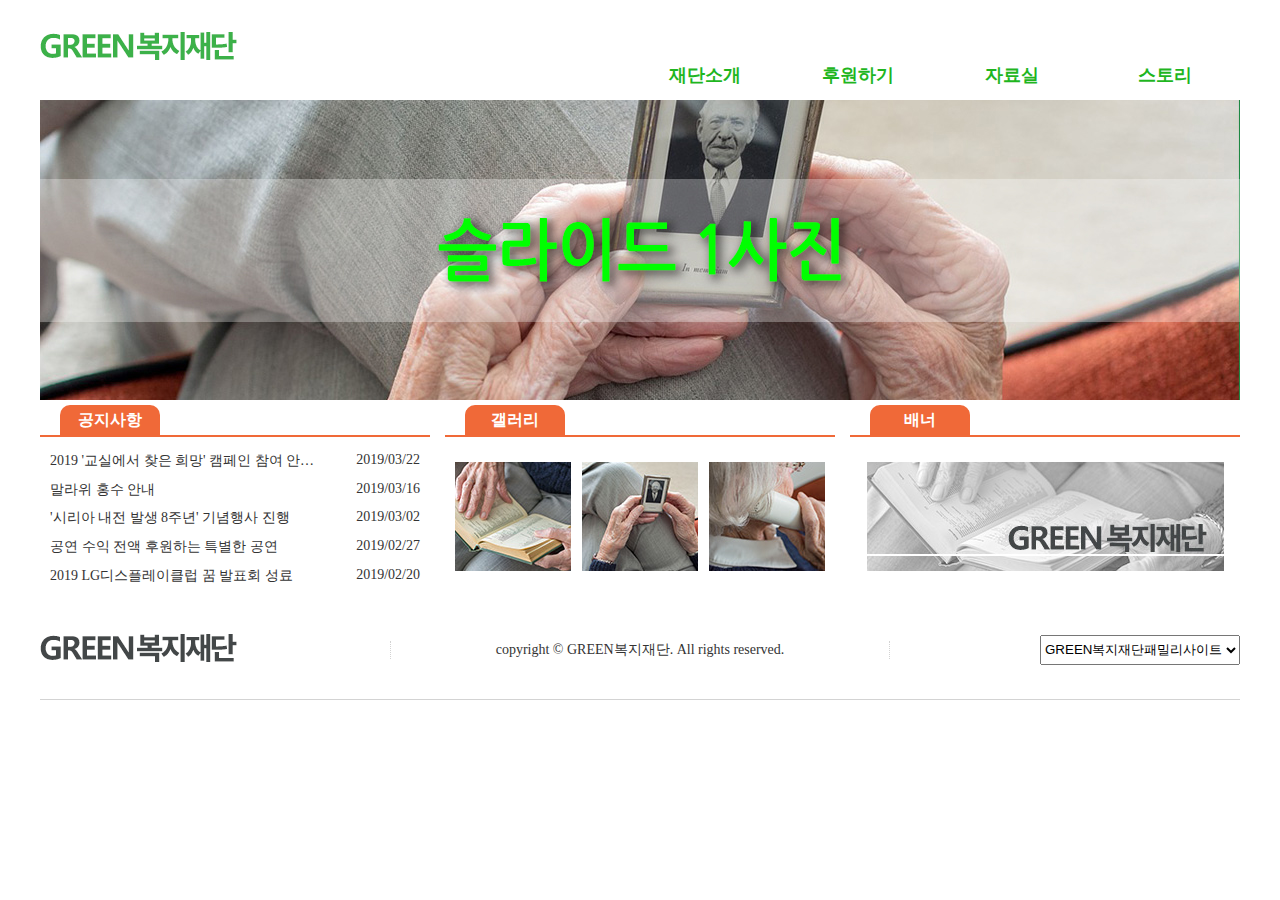
<file: 연습/A2/index.html>
<!DOCTYPE html>
<html lang="en">

<head>
    <meta charset="UTF-8">
    <meta name="viewport" content="width=device-width, initial-scale=1.0">
    <title>Green복지재단</title>
    <link rel="stylesheet" href="css/reset.css">
    <link rel="stylesheet" href="css/style.css">

    <script src="script/jquery-1.12.4.min.js"></script>
    <script src="script/jquery.js"></script>
</head>

<body>
    <div id="wrap">
        <header id="header">
            <h1 class="logo">
                <a href="#"><img src="images/logo.gif" alt="logo"></a>
            </h1><!-- logo -->

            <nav class="nav">
                <ul class="main">
                    <li>
                        <!-- 재단소개 -->
                        <a href="#">재단소개</a>
                        <ul class="sub">
                            <li><a href="#">설립취지</a></li>
                            <li><a href="#">연혁</a></li>
                            <li><a href="#">찾아오시는길</a></li>
                        </ul><!-- sub -->
                    </li><!-- 재단소개 -->

                    <li>
                        <!-- 후원하기 -->
                        <a href="#">후원하기</a>
                        <ul class="sub">
                            <li><a href="#">국내후원</a></li>
                            <li><a href="#">국외후원</a></li>
                            <li><a href="#">맞춤후원</a></li>
                        </ul><!-- sub -->
                    </li><!-- 후원하기 -->

                    <li>
                        <!-- 자료실 -->
                        <a href="#">자료실</a>
                        <ul class="sub">
                            <li><a href="#">서식자료실</a></li>
                            <li><a href="#">사진자료실</a></li>
                            <li><a href="#">후원양식</a></li>
                        </ul><!-- sub -->
                    </li><!-- 자료실 -->

                    <li>
                        <!-- 스토리 -->
                        <a href="#">스토리</a>
                        <ul class="sub">
                            <li><a href="#">웹진</a></li>
                            <li><a href="#">보고서</a></li>
                            <li><a href="#">나의 후원</a></li>
                        </ul><!-- sub -->
                    </li><!-- 스토리 -->
                </ul><!-- main -->
            </nav><!-- nav -->
        </header><!-- header -->

        <div class="sub_bg"></div>

        <section id="section">
            <div class="slide_img">
                <ul class="left_move">
                    <li><a href="#"><img src="images/main-1.jpg" alt="main-1"></a></li>
                    <li><a href="#"><img src="images/main-2.jpg" alt="main-2"></a></li>
                    <li><a href="#"><img src="images/main-3.jpg" alt="main-3"></a></li>
                </ul><!-- left_move -->
            </div><!-- slide_img -->

            <div class="contents">
                <div class="notice">
                    <h3>공지사항</h3>
                    <ul>
                        <li>
                            <a href="#" class="p_click">2019 '교실에서 찾은 희망' 캠페인 참여 안내(팝업레이어)</a>
                            <span>2019/03/22</span>
                        </li>

                        <li>
                            <a href="#">말라위 홍수 안내</a>
                            <span>2019/03/16</span>
                        </li>

                        <li>
                            <a href="#">'시리아 내전 발생 8주년' 기념행사 진행</a>
                            <span>2019/03/02</span>
                        </li>

                        <li>
                            <a href="#">공연 수익 전액 후원하는 특별한 공연</a>
                            <span>2019/02/27</span>
                        </li>

                        <li>
                            <a href="#">2019 LG디스플레이클럽 꿈 발표회 성료</a>
                            <span>2019/02/20</span>
                        </li>
                    </ul>
                </div><!-- notice -->

                <div class="gallery">
                    <h3>갤러리</h3>
                    <ul>
                        <li><a href="#"><img src="images/thumb1.jpg" alt="thumb1"></a></li>
                        <li><a href="#"><img src="images/thumb2.jpg" alt="thumb2"></a></li>
                        <li><a href="#"><img src="images/thumb3.jpg" alt="thumb3"></a></li>
                    </ul>
                </div><!-- gallery -->

                <div class="banner">
                    <h3>배너</h3>
                    <p>
                        <a href="#"><img src="images/banner.jpg" alt="banner"></a>
                    </p>
                </div><!-- banner -->
            </div><!-- contents -->
        </section><!-- section -->

        <footer id="footer">
            <div class="f_logo">
                <img src="images/logoBtm.gif" alt="logoBtm">
            </div><!-- f_logo -->

            <div class="copy">
                copyright &copy; GREEN복지재단. All rights reserved.
            </div><!-- copy -->

            <div class="family">
                <select name="" id="">
                    <option value="v1">GREEN복지재단패밀리사이트</option>
                    <option value="v2">BLUR복지재단</option>
                    <option value="v3">YELLOW복지재단</option>
                    <option value="v4">HEART복지재단</option>
                </select>
            </div><!-- family -->
        </footer><!-- footer -->
    </div><!-- wrap -->

    <div class="modal"></div>

    <div class="pop_up">
        <h3>title</h3>
        <p>
            Lorem ipsum dolor, sit amet consectetur adipisicing elit. Magni distinctio, consectetur recusandae
            accusantium vitae nam error. Iure nam veniam omnis nulla quo quas est! Odio quasi ea perspiciatis,
            laudantium a modi dolores porro hic ipsam cum in fugiat?Recusandae voluptates odit, nulla repellat, nam
            aliquam ab ipsam, officiis asperiores fuga dignissimos eligendi!
        </p>
        <button class="close">CLOSE X</button>
    </div>
</body>

</html>
</file>
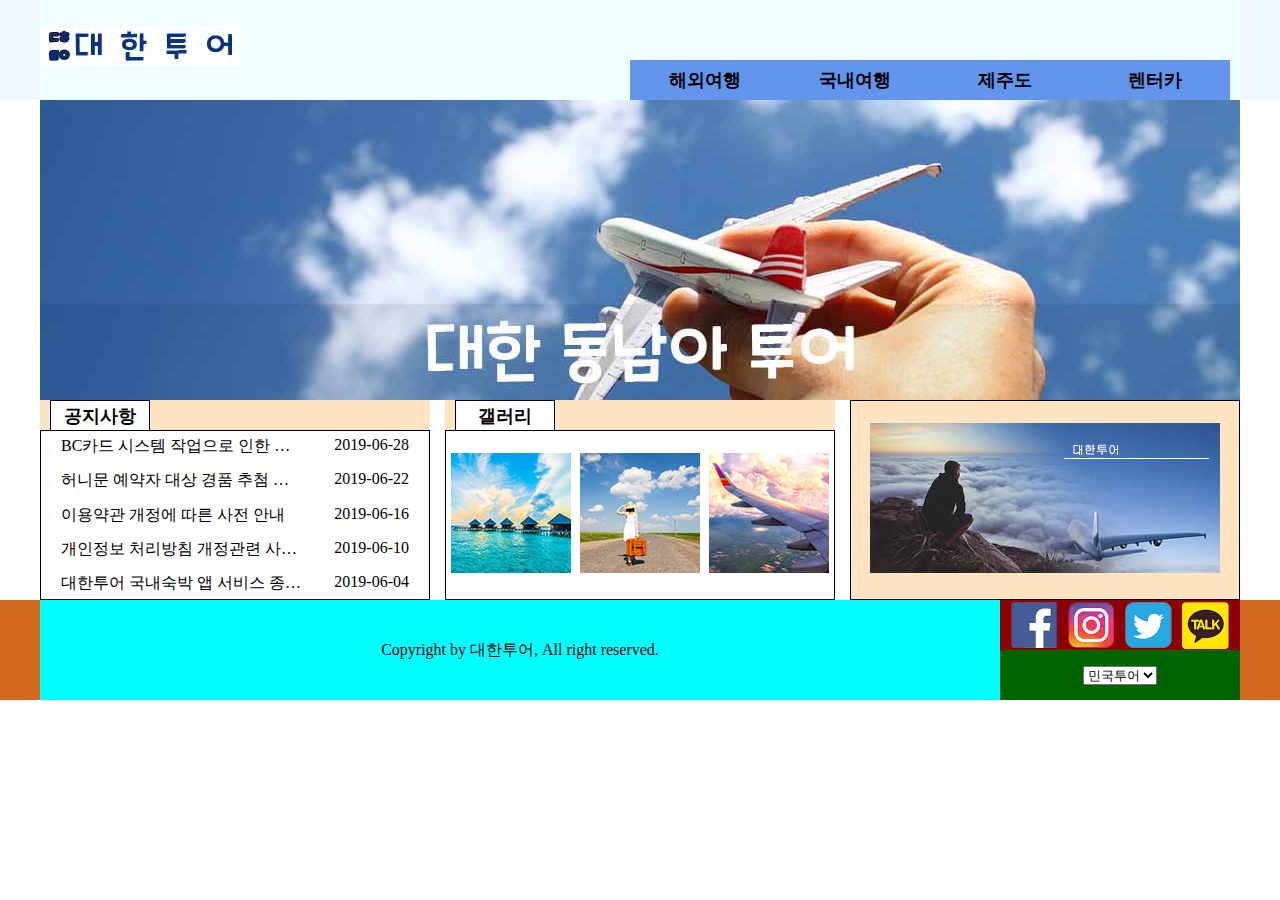
<file: 연습/B2/index.html>
<!DOCTYPE html>
<html lang="en">

<head>
    <meta charset="UTF-8">
    <meta name="viewport" content="width=device-width, initial-scale=1.0">
    <title>Document</title>

    <link rel="stylesheet" href="css/style.css">

    <script src="script/jquery-1.12.4.min.js"></script>
    <script src="script/script.js"></script>
</head>

<body>
    <div id="wrap">
        <header class="header">
            <div class="head_inner">
                <h1 class="logo"><a href="#"><img src="images/logo.jpg" alt="logo"></a></h1>
                <nav class="nav">
                    <ul class="main">
                        <li>
                            <a href="#">해외여행</a>
                            <ul class="sub">
                                <li><a href="#">동남아/대만</a></li>
                                <li><a href="#">중국/홍콩</a></li>
                                <li><a href="#">유럽/두바이</a></li>
                                <li><a href="#">미주/하와이</a></li>
                            </ul><!-- sub -->
                        </li>
                        <li>
                            <a href="#">국내여행</a>
                            <ul class="sub">
                                <li><a href="#">서울/경기권</a></li>
                                <li><a href="#">충청권</a></li>
                                <li><a href="#">전라권</a></li>
                                <li><a href="#">경상/강원권</a></li>
                            </ul><!-- sub -->
                        </li>
                        <li>
                            <a href="#">제주도</a>
                            <ul class="sub">
                                <li><a href="#">버스여행</a></li>
                                <li><a href="#">자유여행</a></li>
                                <li><a href="#">호텔/펜션</a></li>
                            </ul><!-- sub -->
                        </li>
                        <li>
                            <a href="#">렌터카</a>
                            <ul class="sub">
                                <li><a href="#">국내 렌터카</a></li>
                                <li><a href="#">국외 렌터카</a></li>
                            </ul><!-- sub -->
                        </li>
                    </ul><!-- main -->
                </nav><!-- nav -->

            </div><!-- head_inner -->
            <div class="sub_bg"></div>
        </header><!-- header -->

        <section class="container">
            <div class="img_slide">
                <ul class="top_move">
                    <li><a href="#"><img src="images/slide1.jpg" alt="slide1"></a></li>
                    <li><a href="#"><img src="images/slide2.jpg" alt="slide2"></a></li>
                    <li><a href="#"><img src="images/slide3.jpg" alt="slide3"></a></li>
                </ul><!-- top_move -->
            </div><!-- img_slide -->

            <div class="contents">
                <div class="notice">
                    <h2>공지사항</h2>
                    <ul>
                        <li>
                            <a href="#" class="p_click">BC카드 시스템 작업으로 인한 서비스 이용 제한 안내</a>
                            <span>2019-06-28</span>
                        </li>
                        <li>
                            <a href="#">허니문 예약자 대상 경품 추첨 이벤트</a>
                            <span>2019-06-22</span>
                        </li>
                        <li>
                            <a href="#">이용약관 개정에 따른 사전 안내</a>
                            <span>2019-06-16</span>
                        </li>
                        <li>
                            <a href="#">개인정보 처리방침 개정관련 사전안내</a>
                            <span>2019-06-10</span>
                        </li>
                        <li>
                            <a href="#">대한투어 국내숙박 앱 서비스 종료 안내</a>
                            <span>2019-06-04</span>
                        </li>
                    </ul>
                </div><!-- notice -->

                <div class="gallery">
                    <h2>갤러리</h2>

                    <ul>
                        <li><a href="#"><img src="images/gallery1.jpg" alt="gallery1"></a></li>
                        <li><a href="#"><img src="images/gallery2.jpg" alt="gallery2"></a></li>
                        <li><a href="#"><img src="images/gallery3.jpg" alt="gallery3"></a></li>
                    </ul>
                </div><!-- gallery -->

                <div class="baro">
                    <p><a href="#"><img src="images/baro.jpg" alt="baro"></a></p>
                </div><!-- baro -->
            </div><!-- contents -->
        </section><!-- container -->

        <footer class="footer">
            <div class="foot_inner">
                <div class="copy">Copyright by 대한투어, All right reserved.</div>
                <div class="f_right">
                    <div class="sns">
                        <a href="#" class="sns_f">f</a>
                        <a href="#" class="sns_i">i</a>
                        <a href="#" class="sns_t">t</a>
                        <a href="#" class="sns_k">k</a>
                    </div><!-- sns -->
                    <div class="family">
                        <select name="" id="">
                            <option value="v1">민국투어</option>
                            <option value="v1">만세투어</option>
                            <option value="v1">일국투어</option>
                        </select>
                    </div><!-- family -->
                </div><!-- f_right -->
            </div>
        </footer><!-- footer -->




    </div><!-- wrap -->

    <div class="modal"></div>
    <div class="pop">
        <h3>title</h3>
        <p>
            Lorem ipsum dolor sit amet, consectetur adipisicing elit. Fugit vero repellat necessitatibus illum
            excepturi, quisquam accusantium blanditiis fuga quasi autem porro atque sint quidem ea reiciendis temporibus
            vel. Odit, minus. Lorem ipsum dolor, sit amet consectetur adipisicing elit. Asperiores corporis atque natus
            numquam quisquam fuga tenetur distinctio eos optio quis amet illo officia saepe qui, eius mollitia quam
            dignissimos incidunt!
        </p>
        <button class="close">닫기 X</button>
    </div><!-- pop -->
</body>

</html>
</file>
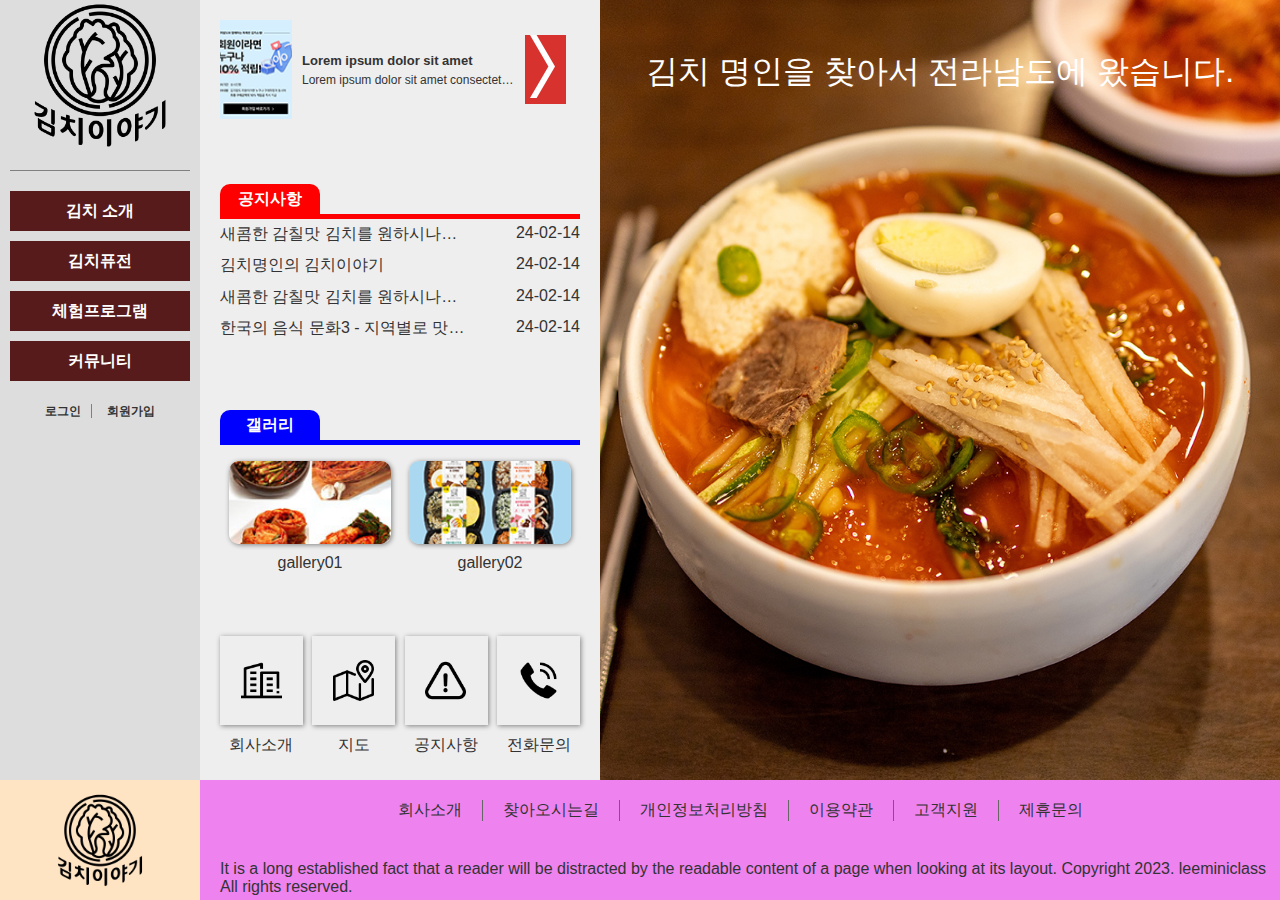
<file: 연습/E1/완성/index.html>
<!DOCTYPE html>
<html lang="ko">

<head>
    <meta charset="UTF-8">
    <meta name="viewport" content="width=device-width, initial-scale=1.0">
    <title>김치이야기</title>
    <link rel="stylesheet" href="css/style.css">
    <script src="js/jquery-1.12.3.js"></script>
    <script src="js/script.js"></script>
</head>

<body>
    <div id="wrap">
        <div id="up">
            <aside class="left">

                <h1 class="logo"><a href="#">로고</a></h1>
                <!-- <h1 class="logo1"><a href="#"><img src="images/logo.png" alt=""></a></h1> -->

                <nav class="nav">
                    <ul class="main">
                        <li>
                            <a href="#">김치 소개</a>
                            <ul class="sub">
                                <li><a href="#">초대의 글</a></li>
                                <li><a href="#">김치의 유래</a></li>
                                <li><a href="#">김치 재료</a></li>
                                <li><a href="#">오시는 길</a></li>
                            </ul>
                        </li>
                        <li>
                            <a href="#">김치퓨전</a>
                            <ul class="sub">
                                <li><a href="#">지역별 김치</a></li>
                                <li><a href="#">김치 스파게티</a></li>
                                <li><a href="#">김치 볶음밥</a></li>
                                <li><a href="#">김치와 고기</a></li>
                            </ul>
                        </li>
                        <li>
                            <a href="#">체험프로그램</a>
                            <ul class="sub">
                                <li><a href="#">김치 담그기</a></li>
                                <li><a href="#">명사와 함께</a></li>
                                <li><a href="#">관람하기</a></li>
                                <li><a href="#">예약하기</a></li>
                            </ul>
                        </li>
                        <li>
                            <a href="#">커뮤니티</a>
                            <ul class="sub">
                                <li><a href="#">공지사항</a></li>
                                <li><a href="#">참여게시판</a></li>
                                <li><a href="#">자료시</a></li>
                            </ul>
                        </li>
                    </ul><!-- main -->
                </nav>

                <div class="spot">
                    <a href="#">로그인</a>
                    <a href="#">회원가입</a>
                </div><!-- spot -->


            </aside><!-- left -->

            <section class="center">

                <div class="banner">

                    <a href="#" class="b_1">이미지</a>
                    <div class="b_txt">
                        <h3>Lorem ipsum dolor sit amet</h3>
                        <p>Lorem ipsum dolor sit amet consectetur adipisicing elit. Fuga culpa nemo atque itaque
                            aperiam neque cum sapiente ea, eligendi deserunt cupiditate libero magnam iste recusandae
                            facilis, a, vero at incidunt!
                        </p>
                    </div><!-- b_txt -->
                    <a href="#" class="b_3">화살표</a>

                </div><!-- banner -->

                <div class="notice">

                    <h2>공지사항</h2>
                    <ul>
                        <li>
                            <a href="#" class="p_click">새콤한 감칠맛 김치를 원하시나요? 바로!</a>
                            <span>24-02-14</span>
                        </li>
                        <li>
                            <a href="#">김치명인의 김치이야기</a>
                            <span>24-02-14</span>
                        </li>
                        <li>
                            <a href="#">새콤한 감칠맛 김치를 원하시나요? 바로!</a>
                            <span>24-02-14</span>
                        </li>
                        <li>
                            <a href="#">한국의 음식 문화3 - 지역별로 맛있는</a>
                            <span>24-02-14</span>
                        </li>
                    </ul>
                </div><!-- notice -->

                <div class="gallery">
                    <h2>갤러리</h2>
                    <ul>
                        <li class="g_1">
                            <a href="#">이미지</a>
                            <span>gallery01</span>
                        </li>
                        <li class="g_2">
                            <a href="#">이미지</a>
                            <span>gallery02</span>
                        </li>
                    </ul>
                </div><!-- gallery -->

                <div class="link">
                    <ul>
                        <li class="link1"><a href="#">이미지</a>
                            <span>회사소개 </span>
                        </li>
                        <li class="link2"><a href="#">이미지</a>
                            <span>지도</span>
                        </li>
                        <li class="link3"><a href="#">이미지</a>
                            <span>공지사항 </span>
                        </li>
                        <li class="link4"><a href="#">이미지</a>
                            <span>전화문의</span>
                        </li>
                    </ul>
                </div><!-- link -->
            </section><!-- center -->

            <section class="img_slide">
                <ul class="left_move">
                    <li class="left_1"><a href="#">김치 명인을 찾아서 전라남도에 왔습니다.</a></li>
                    <li class="left_2"><a href="#">김치 명인을 찾아서 강원도에 왔습니다.</a></li>
                    <li class="left_3"><a href="#">김치 명인을 찾아서 부산에 왔습니다.</a></li>
                </ul>
            </section><!-- img_slide -->

        </div><!-- up -->
        <div id="down">
            <div class="f_logo">
                <p>이미지</p>
            </div><!-- f_logo -->

            <div class="f_right">
                <div class="f_menu">
                    <a href="#">회사소개</a>
                    <a href="#">찾아오시는길</a>
                    <a href="#">개인정보처리방침</a>
                    <a href="#">이용약관</a>
                    <a href="#">고객지원</a>
                    <a href="#">제휴문의</a>
                </div><!-- f_menu -->

                <div class="copy">
                    It is a long established fact that a reader will be distracted by the readable content of a page
                    when looking at its layout.
                    Copyright 2023. leeminiclass All rights reserved.
                </div>
            </div><!-- f_right -->

        </div><!-- down -->
    </div><!-- wrap -->

    <div class="modal"></div>
    <div class="popup">
        <h3>MBG아침방송 전격출연!</h3>
        <a href="#"><img src="images/pop.jpg" alt="pop"></a>
        <p>
            맛있는 기침이야기 속으로 <br>
            오전 9:00에 MBG에서 방영됩니다. <br>
            커밍순...
        </p>
        <button class="close">닫기 X</button>
    </div>

</body>

</html>
</file>
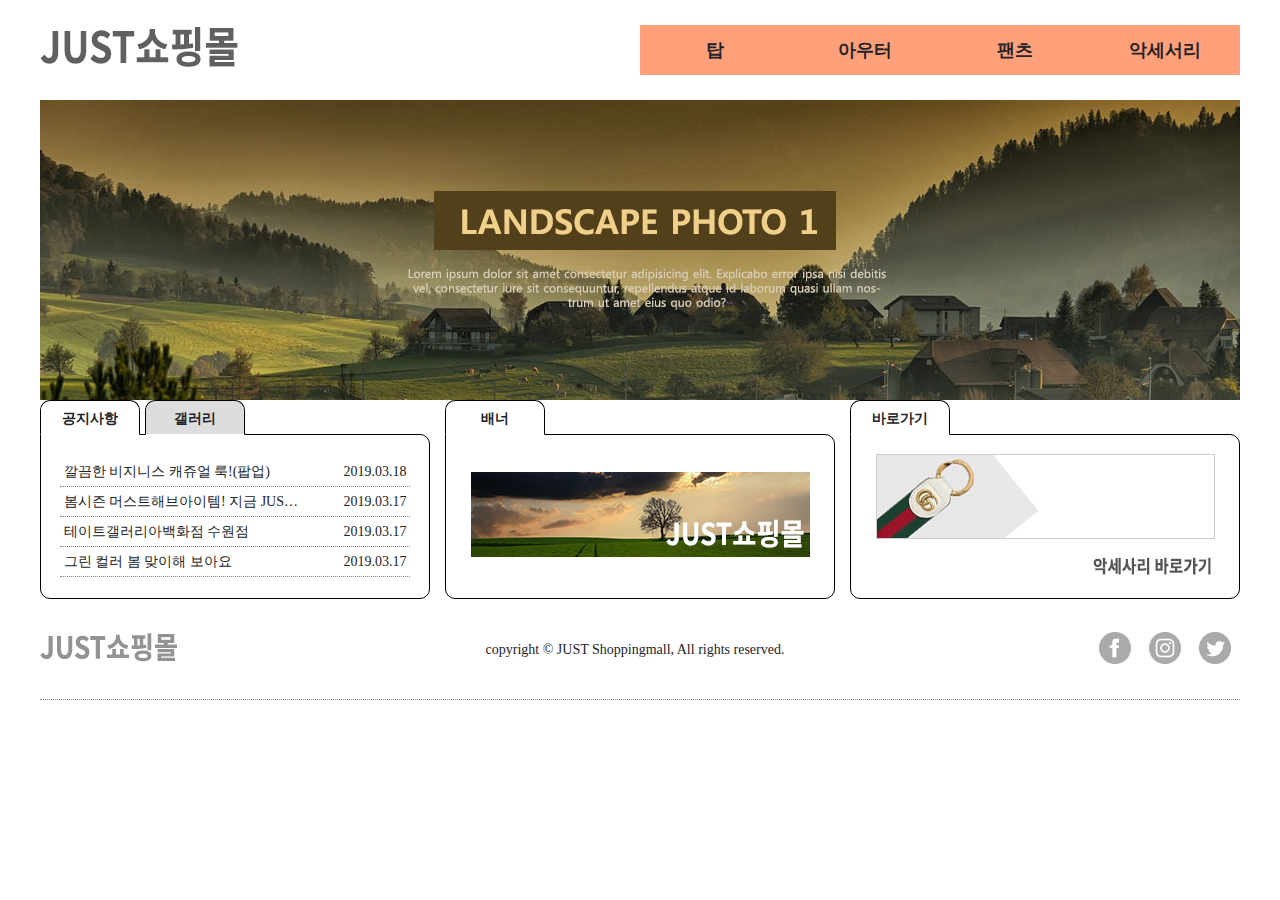
<file: 새 폴더/A1/a1.html>
<!DOCTYPE html>
<html lang="en">

<head>
    <meta charset="UTF-8">
    <meta name="viewport" content="width=device-width, initial-scale=1.0">
    <title>JUST 쇼핑몰</title>
    <link rel="stylesheet" href="css/command.css">
    <script src="script/jquery-1.12.4.min.js"></script>
    <script src="script/main.js"></script>
</head>

<body>
    <div id="wrap">

        <header id="header">
            <h1 class="logo"><a href="#"><img src="images/logo.png" alt="logo"></a></h1>

            <nav class="nav">
                <ul class="main">
                    <li>
                        <a href="#">탑</a>
                        <ul class="sub">
                            <li><a href="#">블라우스</a></li>
                            <li><a href="#">티</a></li>
                            <li><a href="#">셔츠</a></li>
                            <li><a href="#">니트</a></li>
                        </ul>
                    </li>

                    <li>
                        <a href="#">아우터</a>
                        <ul class="sub">
                            <li><a href="#">자켓</a></li>
                            <li><a href="#">코트</a></li>
                            <li><a href="#">가디건</a></li>
                            <li><a href="#">머플러</a></li>
                        </ul>
                    </li>

                    <li>
                        <a href="#">팬츠</a>
                        <ul class="sub">
                            <li><a href="#">청바지</a></li>
                            <li><a href="#">짧은바지</a></li>
                            <li><a href="#">긴바지</a></li>
                            <li><a href="#">레깅스</a></li>
                        </ul>
                    </li>

                    <li>
                        <a href="#">악세서리</a>
                        <ul class="sub">
                            <li><a href="#">귀고리</a></li>
                            <li><a href="#">목걸이</a></li>
                            <li><a href="#">반지</a></li>
                            <li><a href="#">팔찌</a></li>
                        </ul>
                    </li>
                </ul><!-- main -->
            </nav><!-- nav -->
        </header><!-- header -->




        <section id="section">
            <div class="slide_img">
                <ul class="top_move">
                    <li><a href="#"><img src="images/land1.jpg" alt="land1"></a></li>
                    <li><a href="#"><img src="images/land2.jpg" alt="land2"></a></li>
                    <li><a href="#"><img src="images/land3.jpg" alt="land3"></a></li>
                </ul><!-- top_move -->

            </div><!-- slide_img -->

            <div class="container">
                <div class="cont1">
                    <div class="notice">
                        <h2>공지사항</h2>

                        <ul>
                            <li>
                                <a href="#" class="pop">&nbsp;깔끔한 비지니스 캐쥬얼 룩!(팝업)</a>
                                <span>2019.03.18&nbsp;</span>
                            </li>

                            <li>
                                <a href="#">&nbsp;봄시즌 머스트해브아이템! 지금 JUST쇼핑몰에서 만나보세요.</a>
                                <span>2019.03.17&nbsp;</span>
                            </li>

                            <li>
                                <a href="#">&nbsp;테이트갤러리아백화점 수원점</a>
                                <span>2019.03.17&nbsp;</span>
                            </li>

                            <li>
                                <a href="#">&nbsp;그린 컬러 봄 맞이해 보아요</a>
                                <span>2019.03.17&nbsp;</span>
                            </li>
                        </ul>
                    </div><!-- notice -->

                    <div class="gallery">
                        <h2 class="on">갤러리</h2>

                        <ul>
                            <li><a href="#"><img src="images/thumb1.png" alt="thumb1"></a></li>
                            <li><a href="#"><img src="images/thumb2.png" alt="thumb2"></a></li>
                            <li><a href="#"><img src="images/thumb3.png" alt="thumb3"></a></li>
                        </ul>
                    </div><!-- gallery -->
                </div><!-- cont1 -->

                <div class="cont2">
                    <h2>배너</h2>

                    <p>
                        <a href="#"><img src="images/banner.png" alt="banner"></a>
                    </p>
                </div><!-- cont2 -->

                <div class="cont3">
                    <h2>바로가기</h2>

                    <p>
                        <a href="#"><img src="images/qlink.png" alt="qlink"></a>
                    </p>
                </div><!-- cont3 -->
            </div><!-- container -->
        </section><!-- section -->




        <footer id="footer">
            <div class="f_logo"><img src="images/logo_btm.png" alt="logo_btm"></div>

            <div class="copy">copyright © JUST Shoppingmall, All rights reserved.</div>

            <div class="sns">
                <a href="#"><img src="images/ico_fb.png" alt="ico_fb"></a>
                <a href="#"><img src="images/ico_in.png" alt="ico_in"></a>
                <a href="#"><img src="images/ico_tw.png" alt="ico_tw "></a>
            </div><!-- sns -->
        </footer><!-- footer -->

    </div><!-- wrap -->




    <div class="popup">
        <h3>title</h3>
        <p>Lorem ipsum dolor sit amet consectetur adipisicing elit. Voluptates veritatis recusandae, sint quod
            voluptatum molestias ad amet vitae culpa et odit nobis praesentium ut velit iure vero consequuntur ratione
            illo. Lorem ipsum, dolor sit amet consectetur adipisicing elit. Explicabo numquam incidunt repellat
            quibusdam possimus minima maxime illum praesentium voluptatibus, quod eum beatae quidem veritatis eos.
            Officia rem ex commodi voluptate.
        </p>
        <button class="close">CLOSE X</button>
    </div><!-- popup -->
</body>

</html>
</file>
<file: 연습/A2/css/style.css>
@charset "UTF-8";

#wrap {
    width: 1200px;
    margin: 0 auto;
    position: relative;
    /* sub_bg positioning */
}

/* header 영역 */
#header {
    height: 100px;
    /* background-color: burlywood; */
    display: flex;
    justify-content: space-between;
    align-items: center;
}

/* logo */
.logo {
    width: 200px;
}

/* nav */
.nav {
    align-self: self-end !important;
}

.main {}

.main>li {
    display: inline-block;
    position: relative;
}

.main>li>a {
    display: block;
    width: 150px;
    height: 50px;
    text-align: center;
    line-height: 50px;
    font-weight: bold;
    font-size: 18px;
    color: #1fb61f;
    transition: all 0.2s;
}

.main>li:hover>a {
    color: #065f06;
    background-color: #1fb61f80;
}

.sub {
    position: absolute;
    left: 0;
    top: 50px;
    width: 100%;
    z-index: 4;
    /* display: none; */
}

.sub li {}

.sub li a {
    display: block;
    height: 40px;
    line-height: 40px;
    text-align: center;
    background-color: #f06938;
    color: white;
    transition: all 0.2s;
}

.sub li a:hover {
    background-color: #ffffff80;
}




/* sub_bg 영역 */
.sub_bg {
    position: absolute;
    top: 100px;
    left: 0;
    width: 100%;
    height: 130px;
    background-color: #f06938;
    z-index: 3;
    /* display: none; */
}




/* section 영역 */
#section {
    height: 500px;
    /* background-color: brown; */
}

/* slide_img */
.slide_img {
    width: 100%;
    height: 300px;
    position: relative;
    overflow: hidden;
}

.left_move {
    width: calc(1200px * 3);
    /* width: 3600px; */
    position: absolute;
    left: 0;
    top: 0;

}

.left_move li {
    float: left;
}

/* contents */
.contents{
    height: 200px;
    display: flex;
    justify-content: space-between;
}

.contents> div{
    width: 390px;
    height: 200px;
}

.contents h3{
    width: 100px;
    height: 30px;
    background-color: #f06938;
    color: white;
    text-align: center;
    line-height: 30px;
    border-radius: 10px 10px 0 0;
    margin: 5px 0 0 20px;
}

.contents ul, .contents p{
    width: 100%;
    height: 165px;
    border-top: 2px solid #f06938;
    /* border-radius: 10px; */
}

/* notice */
.notice{}
.notice ul{
    padding: 10px;
    display: flex;
    flex-direction: column;
    justify-content: space-around;
}
.notice ul li{
    display: flex;
    justify-content: space-between;
}
.notice ul li a{
    width: 75%;

    text-overflow: ellipsis;
    text-wrap: nowrap;
    overflow: hidden;
}

.notice ul li:hover a{
    color: #000000;
}

.notice ul li span{}

/* gallery */
.gallery{}
.gallery ul{
    padding: 10px;
    display: flex;
    justify-content: space-between;
    align-items: center;
}
.gallery ul li{}
.gallery ul li a{}
.gallery ul li a img{}

/* banner */
.banner{}
.banner p{
    padding: 10px;
    display: flex;
    justify-content: center;
    align-items: center;
}
.banner p a{}


/* footer 영역 */
#footer {
    height: 100px;
    /* background-color: coral; */
    display: flex;
    justify-content: space-between;
    align-items: center;
    border-bottom: 1px solid lightgray;
}

.f_logo{}
.copy{
    width: 500px;
    border-left: 1px dotted lightgray;
    border-right: 1px dotted lightgray;
    text-align: center;
}
.family{}

.family select{
    height: 30px;
}




/* modal pop_up 영역 */
.modal{
    width: 100%;
    height: 100vh;
    background-color: #00000080;
    position: absolute;
    left: 0;top: 0;
    display: none;
}

.pop_up{
    width: 400px;
    height: 500px;
    background-color: white;
    position: absolute;
    left: 50%;
    top: 50%;
    transform: translate(-50%, -50%);
    padding: 50px;
    border: 10px double #065f06;
    display: none;
}

.pop_up h3{
    text-align: center;
    font-size: 30px;
}

.pop_up p{
    padding: 20px 0;
    text-align: justify;
    line-height: 1.7;
}

.close{
    position: absolute;
    right: 10px;
    bottom: 10px;
    padding: 5px 10px;
    background-color: #065f06;
    color: white;
    border-radius: 5px;
    border: none;
}
</file>
<file: 연습/B2/css/style.css>
@charset "UTF-8";
html, body{
    height: 100%;
}

* {
    margin: 0;
    padding: 0;
    box-sizing: border-box;
}

a {
    text-decoration: none;
    color: inherit;
}

ul,
li {
    list-style: none;
}

#wrap {}

.header {
    height: 100px;
    background-color: aliceblue;
}

.head_inner {
    width: 1200px;
    height: 100px;
    margin: 0 auto;
    background-color: azure;
    display: flex;
    justify-content: space-between;
    align-items: center;
}

.logo {}

.nav {
    align-self: flex-end;
    margin-right: 10px;
}

.main {
    display: flex;
}

.main>li {
    width: 150px;
    flex: 1 1 200px;
    position: relative;
}

.main>li>a {
    display: block;
    text-align: center;
    height: 40px;
    line-height: 40px;
    background-color: cornflowerblue;
    font-size: 18px;
    font-weight: bold;
}

.main>li:hover>a {
    background-color: navy;
    color: white;
}

.sub {
    position: absolute;
    top: 40px;
    left: 0;
    width: 100%;
    z-index: 3;
    display: none;
}

.sub li {}

.sub li a {
    display: block;
    text-align: center;
    height: 40px;
    line-height: 40px;
}

.sub li a:hover {
    background-color: cornflowerblue;
}

.sub_bg {
    width: 1200px;
    height: 160px;
    background-color: cornsilk;
    position: absolute;
    top: 100px;
    left: 50%;
    transform: translateX(-50%);
    display: none;
    z-index: 2;
}




.container {
    width: 1200px;
    height: 500px;
    margin: 0 auto;
}

.img_slide {
    height: 300px;
    position: relative;
    overflow: hidden;
}

.top_move {
    position: absolute;
    top: 0;
    inline-size: 0;
}

.top_move li {
    width: 1200px;
    height: 300px;
}



.contents {
    display: flex;
    justify-content: space-between;
}

.contents>div {
    width: 390px;
    height: 200px;
    background-color: bisque;
}

.contents h2 {
    width: 100px;
    height: 30px;
    margin-left: 10px;
    text-align: center;
    font-size: 18px;
    line-height: 30px;
    background-color: white;
    border: 1px solid black;
    border-bottom: unset;
}

.notice {}

.notice ul {
    width: 100%;
    height: 170px;
    background-color: white;
    padding: 0 20px;
    display: flex;
    flex-direction: column;
    justify-content: space-between;
    border: 1px solid black;
}

.notice ul li {
    display: flex;
    justify-content: space-between;
    padding: 5px 0;
}

.notice ul li a {
    width: 70%;

    text-overflow: ellipsis;
    text-wrap: nowrap;
    overflow: hidden;
}

.notice ul li span {
    width: 30%;
    text-align: right;
}


.gallery {}

.gallery ul {
    width: 100%;
    height: 170px;
    background-color: white;
    display: flex;
    justify-content: space-around;
    align-items: center;
    border: 1px solid black;
}

.gallery ul {}

.gallery ul li {}


.baro {}

.baro p {
    width: 100%;
    height: 200px;
    border: 1px solid black;
    display: flex;
    align-items: center;
    justify-content: center;
}


.footer {
    width: 100%;
    height: 100px;
    background-color: chocolate;
}

.foot_inner {
    width: 1200px;
    height: 100%;
    background-color: blueviolet;
    margin: 0 auto;
    display: flex;
}

.copy {
    width: 80%;
    background-color: cyan;
    line-height: 100px;
    text-align: center;
}

.f_right {
    width: 20%;
    background-color: cornflowerblue;
    display: flex;
    flex-direction: column;
}

.sns {
    height: 50px;
    background-color: darkred;
    display: flex;
    justify-content: center;
    align-items: center;
}

.sns a {
    background-image: url(../images/sns.png);
    margin-left: 10px;
    width: 47px;
    height: 47px;
    text-indent: -9999px;
}

.sns a:first-child {
    margin-left: 0;
}

.sns_f {
    background-position: -93px -17px;
}

.sns_i {
    background-position: -22px -17px;
}

.sns_t {
    background-position: -164px -17px;
}

.sns_k {
    background-position: -164px -101px;
}

.family {
    height: 50px;
    background-color: darkgreen;
    display: flex;
    justify-content: center;
    align-items: center;
}

.family select {}

.family select option {}



.modal {
    width: 100vw;
    height:100vh;
    background-color: #00000030;
    position: absolute;
    top: 0;
    left: 0;
    z-index: 2;
    display: none;
}

.pop {
    width: 400px;
    height: 500px;
    background-color: white;
    border: 10px solid skyblue;
    position: absolute;
    top: 50%;
    left: 50%;
    transform: translate(-50%, -50%);
    z-index: 3;
    padding: 30px;
    display: none;
}

.pop h3 {
    font-size: 30px;
    text-align: center;
    text-transform: uppercase;
}

.pop p {
    padding: 30px 0 10px;
    line-height: 1.5;
}

.pop p::first-letter{
    font-size: 18px;
    font-weight: bold;
    color: blue;
}

.close {
    width: 60px;
    height: 30px;
    line-height: 30px;
    background-color: blue;
    color: white;
    text-align: center;
    cursor: pointer;
    position: absolute;
    right: 10px;
    bottom: 10px;
}
</file>
<file: 연습/E1/완성/css/style.css>
@charset "utf-8";

* {
    margin: 0;
    padding: 0;
    box-sizing: border-box;
}

ul,
li,
ol {
    list-style: none
}

a {
    text-decoration: none;
    color: inherit;
}

html,
body {
    height: 100%;
}

body {
    background-color: white;
    color: #333;
    font-family: "돋움", Arial, Helvetica, sans-serif;
}

#wrap {
    height: 100%;
}

#up {
    height: calc(100% - 120px);
    /* background-color: red; */
    display: flex;
}

.left {
    width: 200px;
    height: 100%;
    background-color: #ddd;
}

.logo {}

.logo a {
    height: 150px;
    display: block;
    background: url("../images/logo.png") no-repeat center center;
    background-size: contain;
    text-indent: -9999px;
}

.logo1 {}

.logo1 a {
    display: block;
    text-align: center;
}

.logo1 a img {
    width: 80%;
}

.nav {
    width: 180px;
    margin: 20px auto;
    padding-top: 20px;
    border-top: 1px solid gray;
}

.main {}

.main>li {
    margin-bottom: 10px;
}

.main>li>a {
    display: block;
    height: 40px;
    line-height: 40px;
    text-align: center;
    font-weight: bold;
    background-color: rgb(88, 27, 27);
    color: white;
}

.main>li:hover>a {
    background-color: black;
}

.sub {
    display: none;
}

.sub li {}

.sub li a {
    display: block;
    height: 40px;
    line-height: 40px;
    text-indent: 20px;
    background-color: #aaa;
    color: white;
    font-weight: 700;
    font-size: 14px;
}

.sub li a:hover {
    background-color: black;
}


.spot {
    text-align: center;
}

.spot a {
    padding: 0 10px;
    font-weight: bold;
    border-right: 1px solid gray;
    font-size: 12px;
}

.spot a:last-child {
    border: none;
}

.spot a:hover {
    text-decoration: underline;
    color: blue;
}







.center {
    width: 400px;
    background-color: #eee;
    display: flex;
    flex-direction: column;
}

.banner {
    padding: 20px;
    display: flex;
    flex: 2;
}

.b_1 {
    width: 20%;
    height: 80%;
    margin-right: 10px;
    text-align: center;
    background: url("../images/banner.png") no-repeat center center;
    background-size: cover;
    text-indent: -9999px;
}

.b_txt {
    width: 60%;
    height: 80%;
    display: flex;
    flex-direction: column;
    justify-content: center;
}

.b_txt h3 {
    font-size: 13px;
    margin-bottom: 5px;
}

.b_txt p {
    font-size: 12px;

    text-wrap: nowrap;
    text-overflow: ellipsis;
    overflow: hidden;
}

.b_3 {
    width: 15%;
    height: 80%;
    background: url("../images/arrow.png") no-repeat center center;
    text-indent: -9999px;
}

.notice {
    flex: 3;
    padding: 20px;
}

.notice h2 {
    width: 100px;
    height: 30px;
    font-size: 16px;
    text-align: center;
    line-height: 30px;
    background-color: red;
    color: white;
    border-radius: 10px 10px 0 0;
}

.notice ul {
    height: 70%;
    border-top: 5px solid red;
    display: flex;
    flex-direction: column;
    justify-content: space-around;
}

.notice ul li {
    display: flex;
    justify-content: space-between;
}

.notice ul li a {
    width: 70%;

    text-overflow: ellipsis;
    text-wrap: nowrap;
    overflow: hidden;
}

.notice ul li span {}


.gallery {
    flex: 3;
    padding: 20px;
}

.gallery h2 {
    width: 100px;
    height: 30px;
    font-size: 16px;
    text-align: center;
    line-height: 30px;
    background-color: blue;
    color: white;
    border-radius: 10px 10px 0 0;
}

.gallery ul {
    padding-top: 10px;
    height: 70%;
    border-top: 5px solid blue;
    display: flex;
    justify-content: space-around;
    align-items: center;
}

.gallery ul li {
    height: 90%;
    width: 45%;
}

.gallery ul li a {
    display: block;
    height: 80%;
    background-repeat: no-repeat;
    background-position: center center;
    background-size: cover;
    text-indent: -9999px;
    border-radius: 10px;
    box-shadow: 1px 1px 5px gray;
}

.gallery ul li.g_1 a {
    background-image: url("../images/gallery01.jpg");
}

.gallery ul li.g_2 a {
    background-image: url("../images/gallery2.png");
}

.gallery ul li span {
    display: block;
    text-align: center;
    margin-top: 10px;
}

.link {
    flex: 2;
    padding: 20px;
}

.link ul {
    display: flex;
    height: 100%;
    justify-content: space-between;
}

.link ul li {
    width: 23%;
    height: 80%;
}

.link ul li a {
    display: block;
    height: 90%;
    background-repeat: no-repeat;
    background-position: center center;
    background-size: 50%;
    text-indent: -9999px;
    box-shadow: 1px 1px 5px gray;
}

.link ul li span {
    display: block;
    text-align: center;
    margin-top: 10px;
}

.link ul li.link1 a {
    background-image: url("../images/building.png");
}

.link ul li.link2 a {
    background-image: url("../images/map.png");
}

.link ul li.link3 a {
    background-image: url("../images/warning.png");
}

.link ul li.link4 a {
    background-image: url("../images/telephone-call.png");
}




.img_slide {
    width: calc(100% - 200px - 400px);
    background-color: #aaa;
    position: relative;
    overflow: hidden;
}

.left_move {
    position: absolute;
    left: 0;
    top: 0;
    width: 300%;
    height: 100%;
}

.left_move li {
    float: left;
    width: calc(100% / 3);
    height: 100%;
}

.left_move li a {
    display: block;
    width: 100%;
    height: 100%;
    background-repeat: no-repeat;
    background-position: center center;
    background-size: cover;
    font-size: 2rem;
    color: white;
    padding: 50px 0 0;
    text-align: center;
}

.left_move li.left_1 a {
    background-image: url("../images/s1.jpg");
}

.left_move li.left_2 a {
    background-image: url("../images/s2.jpg");
}

.left_move li.left_3 a {
    background-image: url("../images/s3.jpg");
}

#down {
    height: 120px;
    display: flex;
}

.f_logo {
    width: 200px;
    height: 100%;
    background-color: bisque;
    display: flex;
    justify-content: center;
    align-items: center;
}

.f_logo p {
    width: 180px;
    height: 80%;
    background: url("../images/logo.png") no-repeat;
    background-size: contain;
    background-position: center center;
    text-indent: -9999px;
}

.f_right {
    width: calc(100% - 200px);
    background-color: violet;
    display: flex;
    flex-direction: column;
    height: 100%;
}

.f_menu {
    flex-basis: 50%;
    display: flex;
    justify-content: center;
    align-items: center;
}

.f_menu a {
    padding: 0 20px;
    border-right: 1px solid #666;
}

.f_menu a:hover {
    text-decoration: underline;
}

.f_menu a:last-child {
    border: none;
}

.copy {
    flex-basis: 50%;
    padding: 20px 0 0 20px;
}

.modal {
    position: absolute;
    width: 100%;
    height: 100%;
    background-color: #181818b7;
    left: 0;
    top: 0;
    z-index: 200;
    display: none;
}

.popup {
    width: 400px;
    height: 650px;
    border: 10px groove crimson;
    background-color: white;
    position: absolute;
    left: 50%;
    top: 50%;
    transform: translate(-50%, -50%);
    z-index: 250;
    padding: 10px;
    text-align: center;
    display: none;
}

.popup h3{
    font-size: 25px;
    padding: 20px 0;
}
.popup a{
}
.popup p{
    display: block;
    padding: 20px 0;
}
.popup button{
    position: absolute;
    bottom: 10px;
    right: 10px;
}
</file>
<file: 새 폴더/A1/css/command.css>
@charset "UTF-8";

* {
    margin: 0;
    padding: 0;
    box-sizing: border-box;
}

a {
    text-decoration: none;
    color: inherit;
}

ul,
ol,
li {
    list-style: none;
}

body {
    background-color: white;
    color: #222328;
    font-size: 14px;
}


#wrap {
    width: 1200px;
    height: 700px;
    margin: 0 auto;
    /* background-color: bisque; */
}




#header {
    height: 100px;
    /* background-color: rgb(136, 106, 70); */
    display: flex;
    justify-content: space-between;
    align-items: center;
}

.logo {}

.nav {}

.main {
    display: flex;
}

.main>li {
    position: relative;
}

.main>li>a {
    display: block;
    width: 150px;
    height: 50px;
    line-height: 50px;
    text-align: center;
    background-color: lightsalmon; 
    font-size: 18px;
    font-weight: bold;
}

.main>li:hover>a {
    background-color: beige;
}

.sub {
    width: 100%;
    position: absolute;
    left: 0;
    top: 50px;
    text-align: center;
    display: none;
    z-index: 100;
}

.sub li {}

.sub li a {
    display: block;
    height: 30px;
    line-height: 30px;
    background-color: darksalmon;
}

.sub li a:hover {
    background-color: beige;
}




#section {
    height: 500px;
    /* background-color: rgb(201, 190, 177); */
}

.slide_img{
    height: 300px;
    position: relative;
    overflow: hidden;
}

.top_move{
    width: 100%;
    position: absolute;
    top: 0;
    left: 0;
}

.top_move li{
    width: 100%;
    height: 300px;
}

.container{
    height: 200px;
    display: flex;
    justify-content: space-between;
}

.container > div{
    width: 390px;
    height: 200px;
    /* background-color: darkcyan; */
    position: relative;
}

.container h2{
    font-size: 14px;
    width: 100px;
    height: 35px;
    line-height: 35px;
    text-align: center;
    background-color: white;
    border: 1px solid black;
    border-bottom-color: white;
    border-radius: 10px 10px 0 0 ;
    position: absolute;
    left: 0;
    top: 0;
    z-index: 5;
    cursor: pointer;
}

.container h2.on{
    /* 비활성화 */
    background-color: #ddd !important;
}

.cont1{}
.cont1 ul{
    width: 100%;
    height: 165px;
    background-color: white;
    border: 1px solid black;
    position: absolute;
    top: 34px;
    left: 0;
    border-radius: 0 10px 10px 10px;
}
.cont1 {}

.notice{}
.notice ul{
    display: flex;
    flex-direction: column;
    justify-content: center;
    align-items: center;
}
.notice ul li{
    width: 350px;
    height: 30px;
    line-height: 30px;
    border-bottom: 1px dotted gray;
}
.notice ul li a{
    float: left;
    width: 70%;

    text-wrap: nowrap;
    text-overflow: ellipsis;
    overflow: hidden;
}
.notice ul li span{
    float: right;
}

.gallery{}
.gallery h2{
    left: 105px;
}
.gallery ul{
    /* display: flex; */
    display: none;
    justify-content: space-around;
    align-items: center;
}
.gallery ul li{}
.gallery ul li a{}

.cont2 p, .cont3 p{
    width: 100%;
    height: 165px;
    background-color: white;
    border: 1px solid black;
    border-radius: 0 10px 10px 10px;
    position: absolute;
    top: 34px;
    display: flex;
    justify-content: center;
    align-items: center;
}

#footer {
    height: 100px;
    /* background-color: rgb(182, 119, 43); */
    display: flex;
    justify-content: space-between;
    align-items: center;
    border-bottom: 1px dotted gray;
}

.f_logo{}
.f_logo img{}

.copy{}

.sns{
    width: 150px;
    display: flex;
    justify-content: space-around;
}
.sns img:hover{
    filter: sepia();
}




.popup{
    width: 400px;
    height: 500px;
    background-color: white;
    border: 10px solid black;
    padding: 20px;
    position: absolute;
    left: 50%;
    top: 50%;
    z-index: 6;
    display: none;

    /* margin-left: -200px;
    margin-top: -250px; */
    transform: translate(-50%, -50%);
}

.popup h3{
    line-height: 50px;
    border-bottom: 1px dotted gray;
    text-align: center;
    font-size: 30px;
    text-transform: uppercase;
}

.popup p{
    padding-top: 20px;
    line-height: 1.7;
    text-align: justify;
}

.popup p::first-letter{
    font-size: 20px;
}

.close{
    position: absolute;
right: 20px;
bottom: 20px;
padding: 10px 20px;
cursor: pointer;
}
</file>
